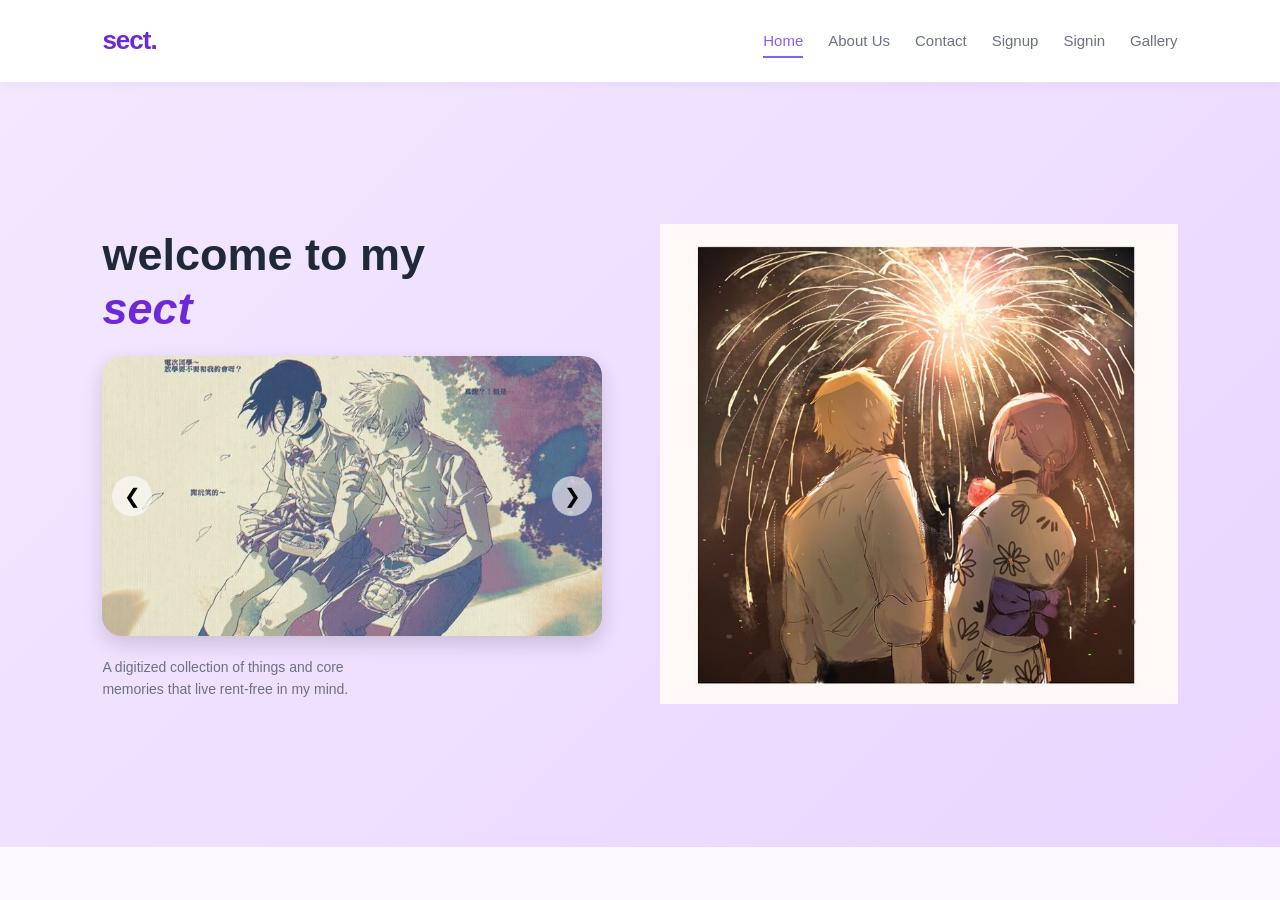
<file: index.html>
<!DOCTYPE html>
<html lang="id">
<head>
    <meta charset="UTF-8">
    <meta name="viewport" content="width=device-width, initial-scale=1.0">
    <title>Welcome to My Sect - Home</title>
    <link rel="stylesheet" href="style.css">
    <style>
        .hero-section {
            display: flex;
            align-items: center;
            justify-content: space-between;
            background: linear-gradient(135deg, #f3e8ff 0%, #e9d5ff 100%);
            min-height: 85vh;
            padding: 40px 8%;
            flex-wrap: wrap;
        }
        .hero-left { flex: 1; min-width: 300px; }
        .hero-left h1 { font-size: 45px; line-height: 1.2; margin-bottom: 20px; }
        .hero-left span { font-style: italic; font-weight: 800; }
        
        /* SLIDER CSS */
        .slider-container {
            width: 100%;
            max-width: 500px;
            height: 280px;
            position: relative;
            overflow: hidden;
            border-radius: 20px;
            margin-bottom: 20px;
            box-shadow: 0 8px 20px rgba(0,0,0,0.15);
        }
        .slides { display: flex; width: 300%; height: 100%; transition: 0.5s; }
        .slides img { width: 100%; height: 100%; object-fit: cover; }
        .slide-btn {
            position: absolute; top: 50%; transform: translateY(-50%);
            background: rgba(255,255,255,0.6); border: none; font-size: 20px;
            padding: 10px; cursor: pointer; border-radius: 50%; z-index: 10;
        }
        .btn-prev { left: 10px; } .btn-next { right: 10px; }

        .hero-right { flex: 1; min-width: 300px; text-align: center; }
        .hero-right img { max-width: 100%; height: auto; max-height: 500px; }
    </style>
</head>
<body>

    <header>
        <div class="logo">sect.</div>
        <nav>
            <a href="index.html" class="active">Home</a>
            <a href="about.html">About Us</a>
            <a href="contact.html">Contact</a>
            <a href="signup.html">Signup</a>
            <a href="signin.html">Signin</a>
            <a href="gallery.html">Gallery</a>
        </nav>
    </header>

    <section class="hero-section">
        <div class="hero-left">
            <h1>welcome to my <br><span>sect</span></h1>
            
            <div class="slider-container">
                <button class="slide-btn btn-prev" onclick="moveSlide(-1)">❮</button>
                <button class="slide-btn btn-next" onclick="moveSlide(1)">❯</button>
                <div class="slides" id="slider">
                    <img src="asset/rezden(1).jpg" alt="Slide 1">
                    <img src="asset/rezden(2).jpg" alt="Slide 2">
                    <img src="asset/rezden(3).jpg" alt="Slide 3">
                </div>
            </div>
            <p style="color: #6b7280; font-size: 14px;">A digitized collection of things and core<br>memories that live rent-free in my mind.</p>
        </div>
        <div class="hero-right">
            <img src="asset/rezdenhanabi.jpg" alt="Reze Character">
        </div>
    </section>

    <script>
        let currentIndex = 0;
        function moveSlide(direction) {
            const slider = document.getElementById('slider');
            currentIndex = (currentIndex + direction + 3) % 3;
            slider.style.transform = `translateX(-${currentIndex * 33.33}%)`;
        }
    </script>
</body>
</html>
</file>
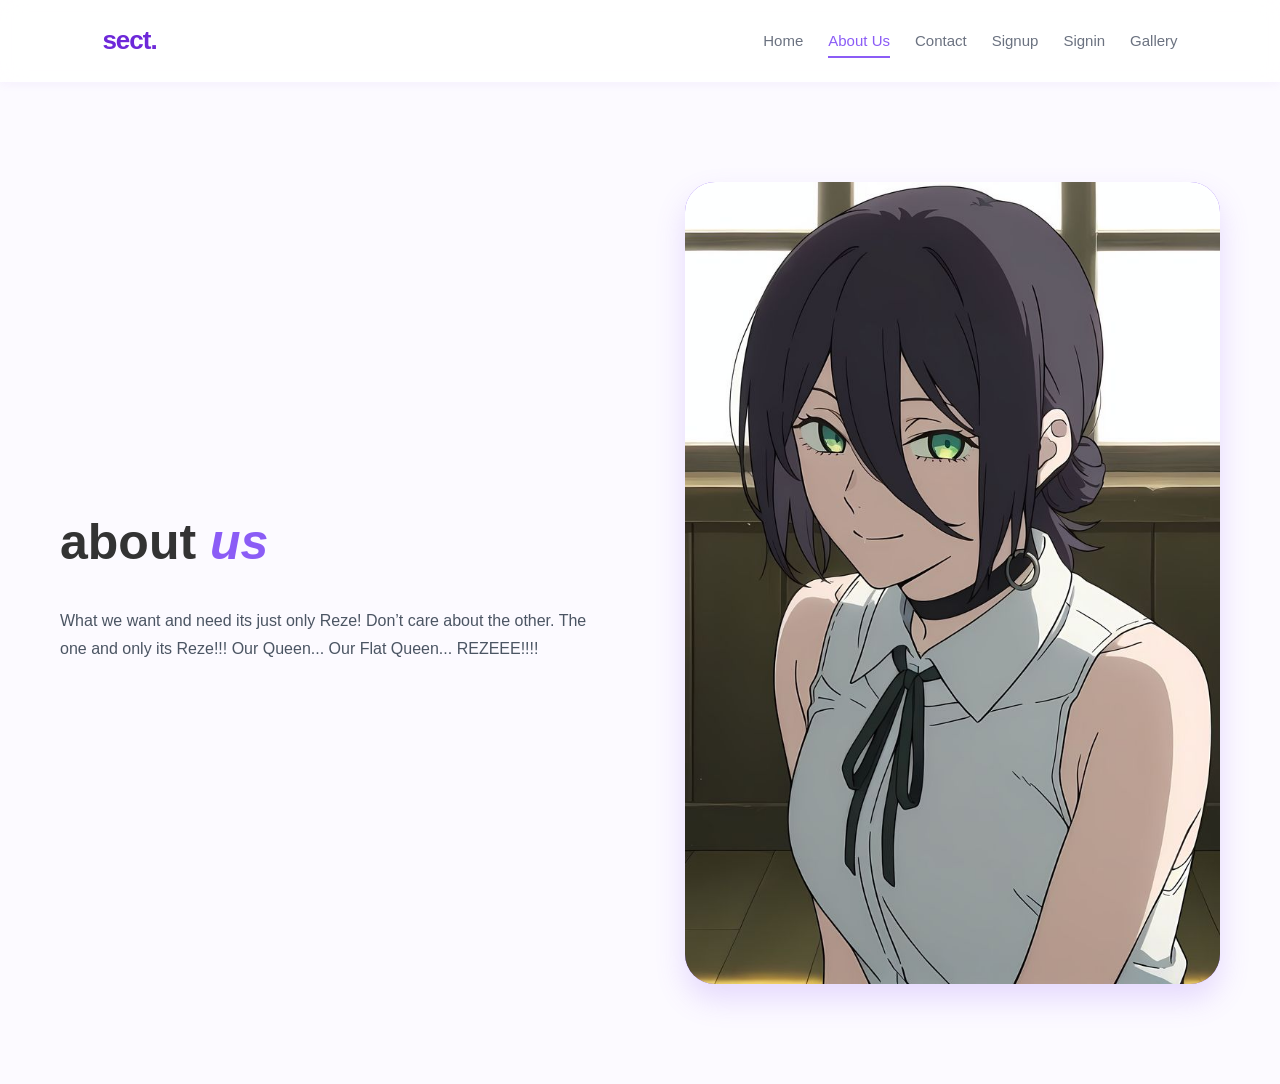
<file: about.html>
<!DOCTYPE html>
<html lang="id">
<head>
    <meta charset="UTF-8">
    <meta name="viewport" content="width=device-width, initial-scale=1.0">
    <title>About Us</title>
    <link rel="stylesheet" href="style.css">
    <style>
        .about-wrapper {
            display: flex;
            align-items: center;
            justify-content: space-between;
            flex-wrap: wrap-reverse;
            padding: 60px 0;
        }
        .about-text { flex: 1; min-width: 300px; padding-right: 40px; }
        .about-text h2 { font-size: 50px; color: #333; margin-bottom: 25px; }
        .about-text h2 span { font-style: italic; font-weight: 800; }
        .about-img {
            flex: 1; min-width: 300px;
            background: #8B5CF6;
            border-radius: 30px;
            overflow: hidden;
            display: flex; justify-content: center; align-items: flex-end;
        }
        .about-img img { width: 100%; height: auto; display: block; }
    </style>
</head>
<body>
    <header>
        <div class="logo">sect.</div>
        <nav>
            <a href="index.html">Home</a>
            <a href="about.html" class="active">About Us</a>
            <a href="contact.html">Contact</a>
            <a href="signup.html">Signup</a>
            <a href="signin.html">Signin</a>
            <a href="gallery.html">Gallery</a>
        </nav>
    </header>

    <div class="container">
        <div class="about-wrapper">
            <div class="about-text">
                <h2>about <span>us</span></h2>
                <p style="line-height: 1.8; color: #4b5563;">What we want and need its just only Reze! Don’t care about the other. The one and only its Reze!!! Our Queen... Our Flat Queen... REZEEE!!!!</p>
            </div>
            <div class="about-img">
                <img src="asset/reze(1).jpg" alt="About Reze">
            </div>
        </div>
    </div>
</body>
</html>
</file>
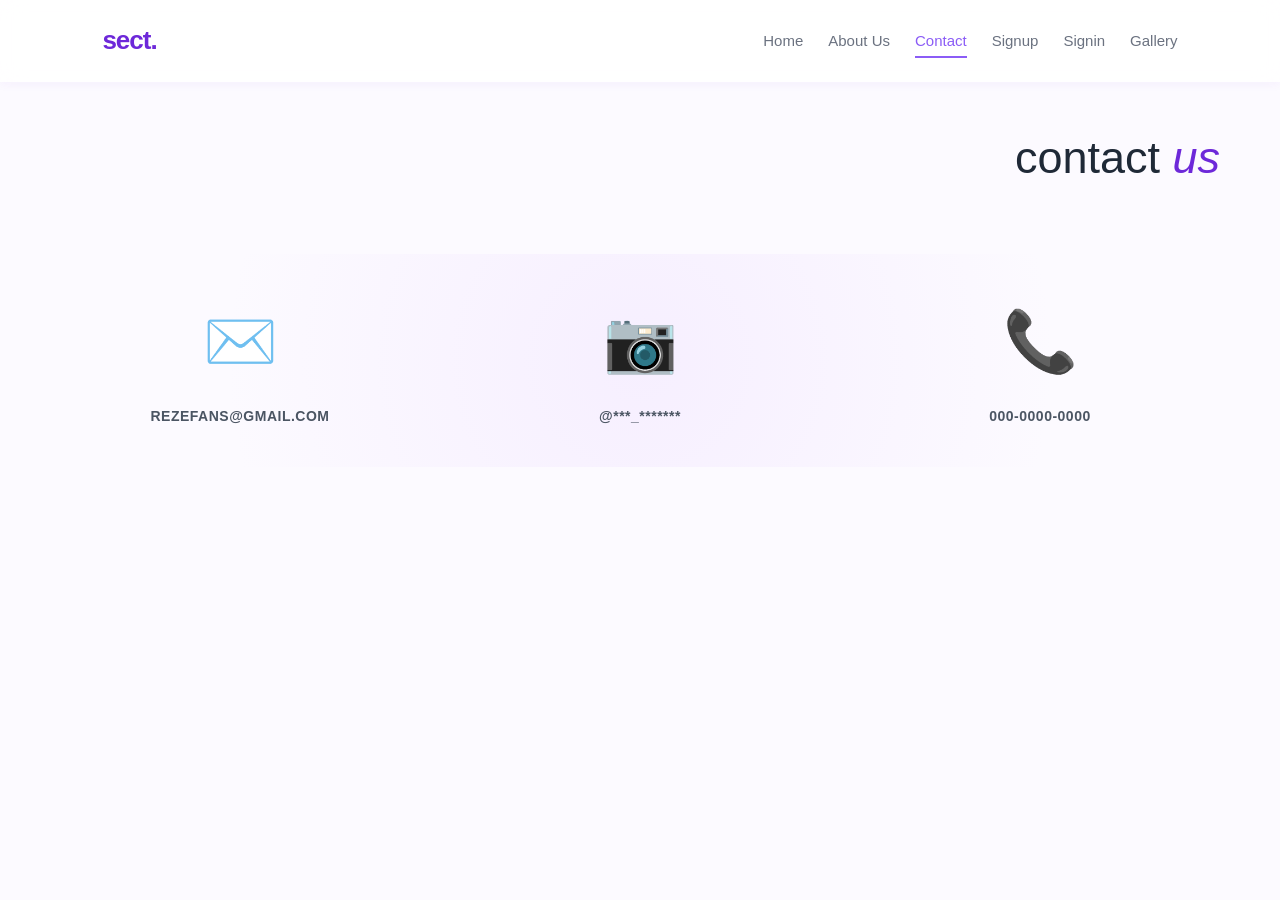
<file: contact.html>
<!DOCTYPE html>
<html lang="id">
<head>
    <meta charset="UTF-8">
    <meta name="viewport" content="width=device-width, initial-scale=1.0">
    <title>Contact Us</title>
    <link rel="stylesheet" href="style.css">
    <style>
        .contact-header { text-align: right; font-size: 45px; margin-bottom: 60px; }
        .contact-header span { font-style: italic; }
        .contact-grid {
            display: flex;
            justify-content: space-around;
            align-items: center;
            flex-wrap: wrap;
            gap: 40px;
            background: radial-gradient(circle, rgba(233,213,255,0.3) 0%, rgba(255,255,255,0) 70%);
            padding: 40px 0;
        }
        .contact-item { text-align: center; width: 250px; }
        .contact-item .icon { font-size: 60px; margin-bottom: 15px; }
        .contact-item p { font-size: 14px; font-weight: bold; color: #4b5563; }
    </style>
</head>
<body>
    <header>
        <div class="logo">sect.</div>
        <nav>
            <a href="index.html">Home</a>
            <a href="about.html">About Us</a>
            <a href="contact.html" class="active">Contact</a>
            <a href="signup.html">Signup</a>
            <a href="signin.html">Signin</a>
            <a href="gallery.html">Gallery</a>
        </nav>
    </header>

    <div class="container">
        <div class="contact-header">contact <span>us</span></div>
        <div class="contact-grid">
            <div class="contact-item">
                <div class="icon">✉️</div>
                <p>REZEFANS@GMAIL.COM</p>
            </div>
            <div class="contact-item">
                <div class="icon">📷</div>
                <p>@***_*******</p>
            </div>
            <div class="contact-item">
                <div class="icon">📞</div>
                <p>000-0000-0000</p>
            </div>
        </div>
    </div>
</body>
</html>
</file>
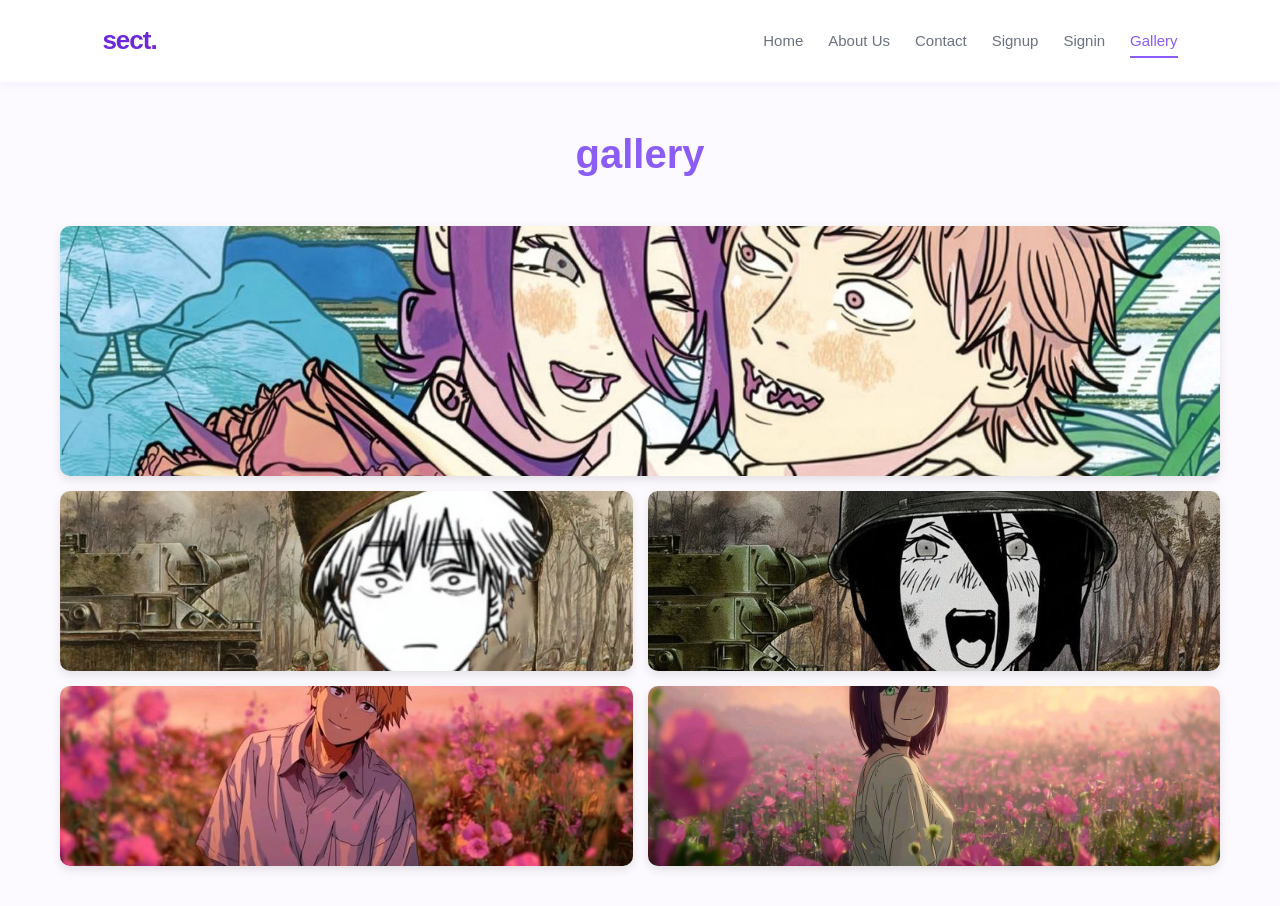
<file: gallery.html>
<!DOCTYPE html>
<html lang="id">
<head>
    <meta charset="UTF-8">
    <meta name="viewport" content="width=device-width, initial-scale=1.0">
    <title>Gallery</title>
    <link rel="stylesheet" href="style.css">
    <style>
        .gallery-title { text-align: center; font-size: 40px; color: #8B5CF6; margin-bottom: 40px; }
        
        /* GRID LAYOUT RESPONSIVE */
        .gallery-grid {
            display: grid;
            grid-template-columns: repeat(2, 1fr);
            gap: 15px;
        }
        .gallery-item { width: 100%; border-radius: 10px; overflow: hidden; box-shadow: 0 4px 10px rgba(0,0,0,0.1); }
        .gallery-item img { width: 100%; height: 100%; object-fit: cover; display: block; }
        
        /* Membuat item pertama memanjang penuh ke samping seperti di mockup */
        .item-large { grid-column: span 2; height: 250px; }
        .item-sub { height: 180px; }

        @media (max-width: 600px) {
            .gallery-grid { grid-template-columns: 1fr; }
            .item-large { grid-column: span 1; height: 180px; }
        }
    </style>
</head>
<body>
    <header>
        <div class="logo">sect.</div>
        <nav>
            <a href="index.html">Home</a>
            <a href="about.html">About Us</a>
            <a href="contact.html">Contact</a>
            <a href="signup.html">Signup</a>
            <a href="signin.html">Signin</a>
            <a href="gallery.html" class="active">Gallery</a>
        </nav>
    </header>

    <div class="container">
        <div class="gallery-title">gallery</div>
        <div class="gallery-grid">
            <div class="gallery-item item-large">
                <img src="asset/rezdenalt.jpg" alt="Gallery 1" style="object-position: center 29%;">
            </div>
            <div class="gallery-item item-sub">
                <img src="asset/denjiwar.jpg" alt="Gallery 2" style="object-position: center 69%;">
            </div>
            <div class="gallery-item item-sub">
                <img src="asset/rezewar.jpg" alt="Gallery 3" style="object-position: center 69%;">
            </div>
            <div class="gallery-item item-sub">
                <img src="asset/download (70).jpg" alt="Gallery 4">
            </div>
            <div class="gallery-item item-sub">
                <img src="asset/download (69).jpg" alt="Gallery 5">
            </div>
        </div>
    </div>
</body>
</html>
</file>
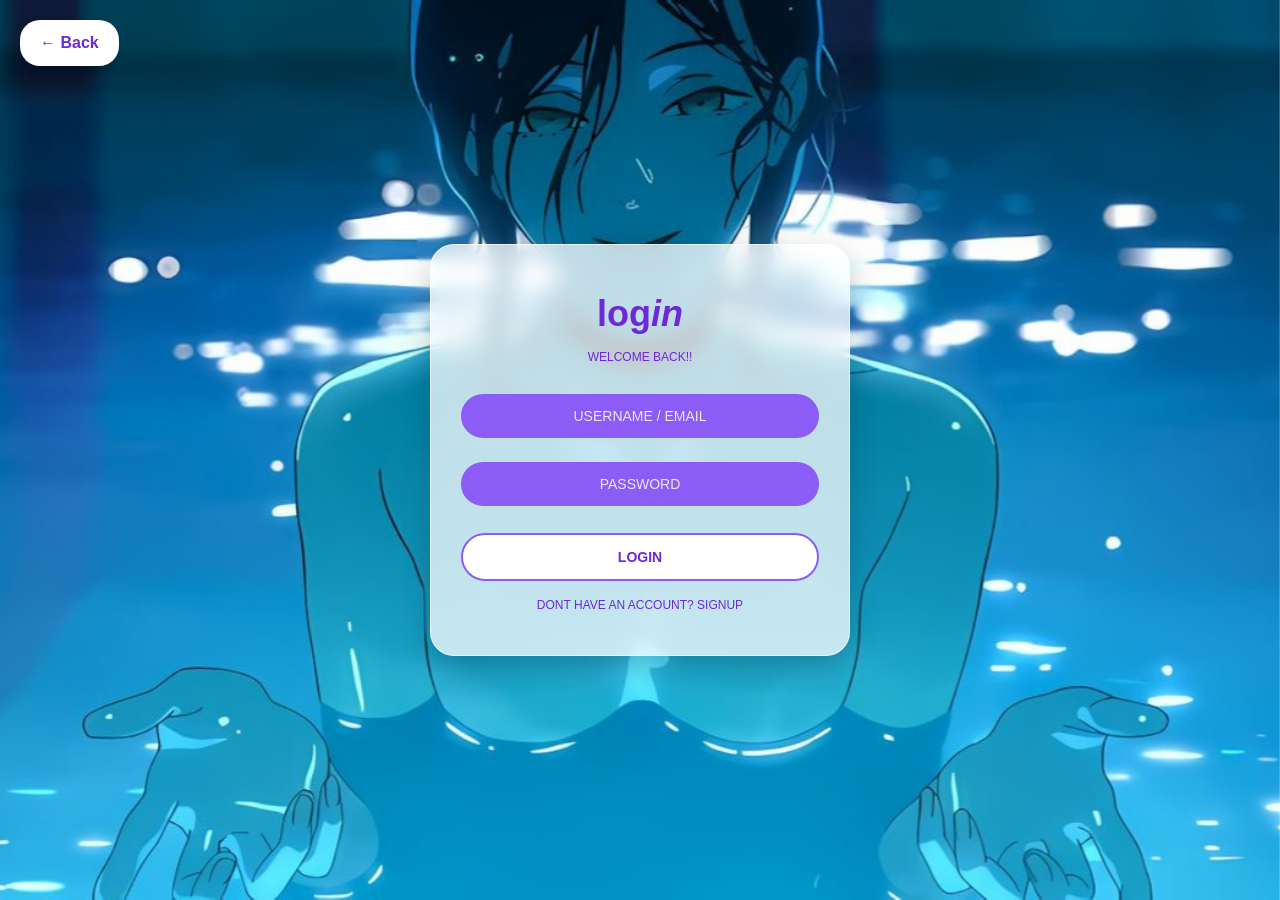
<file: signin.html>
<!DOCTYPE html>
<html lang="id">
<head>
    <meta charset="UTF-8">
    <meta name="viewport" content="width=device-width, initial-scale=1.0">
    <title>Log In</title>
    <link rel="stylesheet" href="style.css">
</head>
<body class="auth-page">
    <img src="asset/rezepool.jpg" style="position: fixed; top: 0; left: 0; width: 100%; height: 100%; object-fit: cover; z-index: -1;" alt="Background Image">
    
    <div class="auth-card" style="box-shadow: 0 10px 30px rgba(0,0,0,0.2);">
        <h2>log<span>in</span></h2>
        <p style="font-size: 12px; color: #6D28D9; margin-bottom: 15px;">WELCOME BACK!!</p>
        <form>
            <input type="text" placeholder="USERNAME / EMAIL" required>
            <input type="password" placeholder="PASSWORD" required>
            <button type="submit">LOGIN</button>
        </form>
        <a href="signup.html" style="display:block; margin-top:15px; font-size:12px; color:#6D28D9; text-decoration:none;">DONT HAVE AN ACCOUNT? SIGNUP</a>
    </div>

    <a href="index.html" style="position: fixed; top: 20px; left: 20px; background: white; padding: 10px 20px; border-radius: 20px; text-decoration: none; color: #6D28D9; font-weight: bold; box-shadow: 0 4px 10px rgba(0,0,0,0.1);">← Back</a>
</body>
</html>
</file>
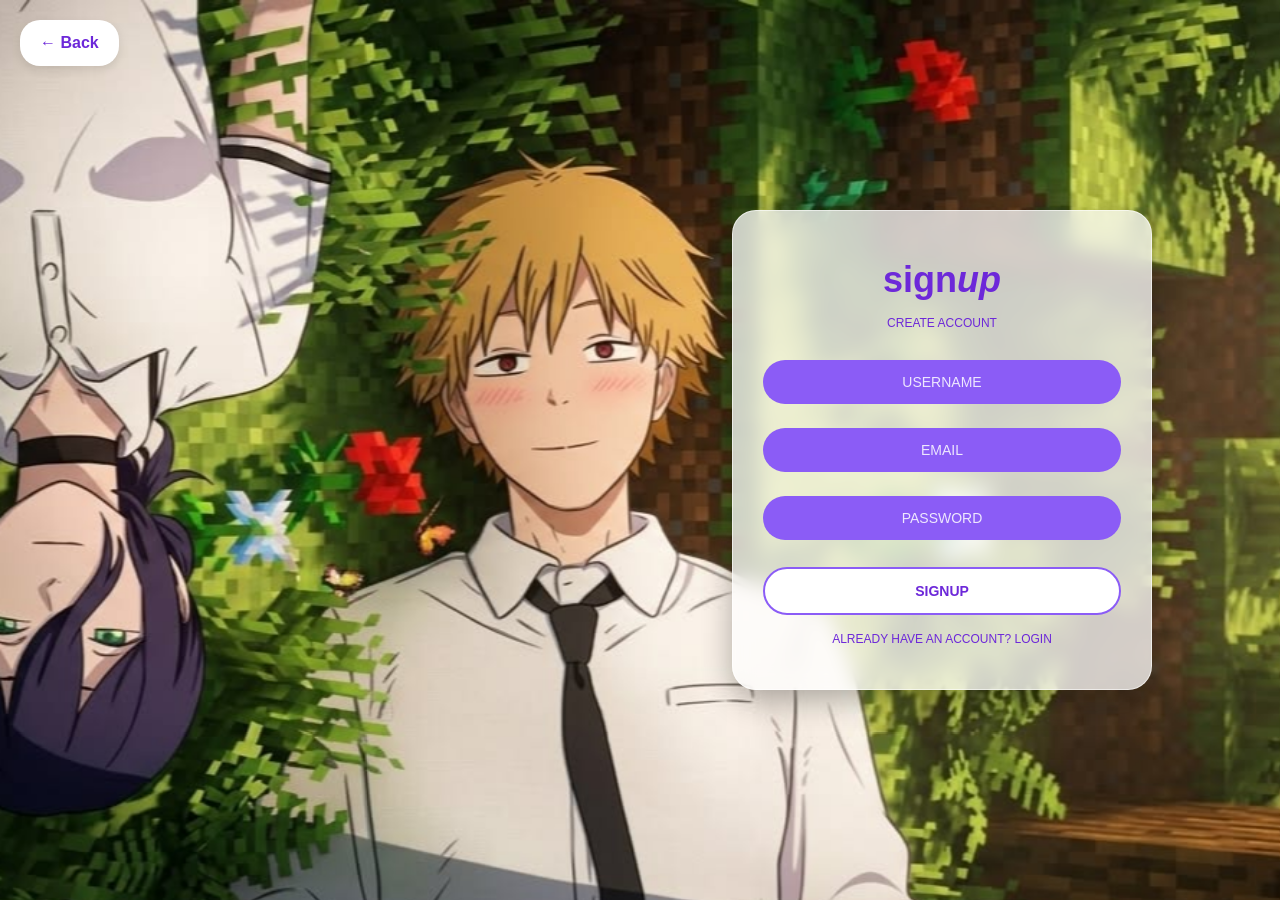
<file: signup.html>
<!DOCTYPE html>
<html lang="id">
<head>
    <meta charset="UTF-8">
    <meta name="viewport" content="width=device-width, initial-scale=1.0">
    <title>Sign Up</title>
    <link rel="stylesheet" href="style.css">
</head>
<body class="auth-page" style="background-image: linear-gradient(rgba(0,0,0,0.2), rgba(0,0,0,0.2));">
    <img src="asset/denrezmc.jpg" style="position: fixed; top: 0; left: 0; width: 110%; height: 110%; object-fit: cover; z-index: -1;" alt="Background Image">
    
    <div class="auth-card" style="position: absolute; right: 10%; box-shadow: 0 10px 30px rgba(0,0,0,0.3);">
        <h2>sign<span>up</span></h2>
        <p style="font-size: 12px; color: #6D28D9; margin-bottom: 15px;">CREATE ACCOUNT</p>
        <form>
            <input type="text" placeholder="USERNAME" required>
            <input type="email" placeholder="EMAIL" required>
            <input type="password" placeholder="PASSWORD" required>
            <button type="submit">SIGNUP</button>
        </form>
        <a href="signin.html" style="display:block; margin-top:15px; font-size:12px; color:#6D28D9; text-decoration:none;">ALREADY HAVE AN ACCOUNT? LOGIN</a>
    </div>

    <a href="index.html" style="position: fixed; top: 20px; left: 20px; background: white; padding: 10px 20px; border-radius: 20px; text-decoration: none; color: #6D28D9; font-weight: bold; box-shadow: 0 4px 10px rgba(0,0,0,0.1);">← Back</a>
</body>
</html>
</file>
<file: style.css>
/* ==========================================================================
   1. GLOBAL STYLES & VARIABLES (Tema Purple Sect)
   ========================================================================== */
:root {
    --primary-color: #6D28D9;   /* Ungu Tua */
    --accent-color: #8B5CF6;    /* Ungu Lavender */
    --light-bg: #F5F3FF;        /* Background Ungu Muda/Pastel */
    --white-trans: rgba(255, 255, 255, 0.75);
    --text-dark: #1F2937;
    --text-muted: #6B7280;
}

* {
    margin: 0;
    padding: 0;
    box-sizing: border-box;
    font-family: 'Poppins', sans-serif;
}

body {
    background-color: #FCFAFF;
    color: var(--text-dark);
    overflow-x: hidden;
    line-height: 1.6;
}

/* Container utama pembatas lebar konten */
.container {
    width: 100%;
    max-width: 1200px;
    margin: 0 auto;
    padding: 40px 20px;
}

/* ==========================================================================
   2. HEADER & NAVBAR (Sticky & Responsif)
   ========================================================================== */
header {
    display: flex;
    justify-content: space-between;
    align-items: center;
    padding: 20px 8%;
    background: rgba(255, 255, 255, 0.85);
    backdrop-filter: blur(12px);
    -webkit-backdrop-filter: blur(12px);
    position: sticky;
    top: 0;
    z-index: 1000;
    box-shadow: 0 2px 10px rgba(109, 40, 217, 0.05);
}

.logo {
    font-weight: 800;
    font-size: 26px;
    color: var(--primary-color);
    letter-spacing: -1px;
}

nav {
    display: flex;
    gap: 25px;
}

nav a {
    text-decoration: none;
    color: var(--text-muted);
    font-weight: 500;
    font-size: 15px;
    transition: all 0.3s ease;
    padding: 5px 0;
    position: relative;
}

nav a:hover, nav a.active {
    color: var(--accent-color);
}

/* Efek garis bawah aktif */
nav a::after {
    content: '';
    position: absolute;
    width: 0;
    height: 2px;
    bottom: 0;
    left: 0;
    background-color: var(--accent-color);
    transition: width 0.3s ease;
}

nav a:hover::after, nav a.active::after {
    width: 100%;
}

/* ==========================================================================
   3. LAYOUT HALAMAN HOME (Hero Section dengan Slider)
   ========================================================================== */
.hero-section {
    display: flex;
    align-items: center;
    justify-content: space-between;
    background: linear-gradient(135deg, #F3E8FF 0%, #E9D5FF 100%);
    min-height: 85vh;
    padding: 60px 8%;
    gap: 40px;
}

.hero-left {
    flex: 1;
    min-width: 320px;
}

.hero-left h1 {
    font-size: clamp(32px, 5vw, 52px); /* Responsif ukuran font otomatis */
    line-height: 1.1;
    margin-bottom: 25px;
    color: var(--text-dark);
}

.hero-left h1 span {
    font-style: italic;
    font-weight: 900;
    color: var(--primary-color);
}

.hero-subtext {
    color: var(--text-muted);
    font-size: 13px;
    letter-spacing: 0.5px;
    font-weight: 600;
    margin-top: 20px;
}

.hero-right {
    flex: 1;
    min-width: 320px;
    display: flex;
    justify-content: center;
    align-items: center;
}

.hero-right img {
    max-width: 100%;
    height: auto;
    max-height: 520px;
    object-fit: contain;
}

/* KONTROL SLIDER RESPONSIF */
.slider-container {
    width: 100%;
    max-width: 500px;
    aspect-ratio: 16 / 9; /* Menjaga proporsi kotak slider di segala layar */
    position: relative;
    overflow: hidden;
    border-radius: 20px;
    box-shadow: 0 10px 25px rgba(109, 40, 217, 0.15);
}

.slides {
    display: flex;
    width: 300%;
    height: 100%;
    transition: transform 0.5s cubic-bezier(0.4, 0, 0.2, 1);
}

.slides img {
    width: 33.333%;
    height: 100%;
    object-fit: cover;
}

.slide-btn {
    position: absolute;
    top: 50%;
    transform: translateY(-50%);
    background: rgba(255, 255, 255, 0.7);
    border: none;
    font-size: 18px;
    width: 40px;
    height: 40px;
    cursor: pointer;
    border-radius: 50%;
    z-index: 10;
    display: flex;
    align-items: center;
    justify-content: center;
    transition: background 0.3s;
}

.slide-btn:hover { background: rgba(255, 255, 255, 0.9); color: var(--primary-color); }
.btn-prev { left: 12px; }
.btn-next { right: 12px; }

/* ==========================================================================
   4. LAYOUT HALAMAN ABOUT US
   ========================================================================== */
.about-wrapper {
    display: flex;
    align-items: center;
    justify-content: space-between;
    gap: 50px;
    padding: 40px 0;
}

.about-text {
    flex: 1;
    min-width: 300px;
}

.about-text h2 {
    font-size: clamp(35px, 6vw, 55px);
    margin-bottom: 20px;
}

.about-text h2 span {
    font-style: italic;
    font-weight: 800;
    color: var(--accent-color);
}

.about-img {
    flex: 1;
    min-width: 300px;
    background: var(--accent-color);
    border-radius: 30px;
    overflow: hidden;
    box-shadow: 0 15px 30px rgba(139, 92, 246, 0.2);
}

.about-img img {
    width: 100%;
    height: auto;
    display: block;
}

/* ==========================================================================
   5. LAYOUT HALAMAN CONTACT US
   ========================================================================== */
.contact-header {
    text-align: right;
    font-size: clamp(32px, 5vw, 48px);
    margin-bottom: 50px;
}
.contact-header span { font-style: italic; color: var(--primary-color); }

.contact-grid {
    display: flex;
    justify-content: space-around;
    align-items: center;
    flex-wrap: wrap;
    gap: 40px;
    padding: 60px 20px;
    background: radial-gradient(circle, rgba(233,213,255,0.4) 0%, rgba(255,255,255,0) 75%);
}

.contact-item {
    text-align: center;
    flex: 1;
    min-width: 220px;
    max-width: 300px;
    transition: transform 0.3s;
}

.contact-item:hover { transform: translateY(-5px); }
.contact-item .icon { font-size: 65px; margin-bottom: 15px; }
.contact-item p { font-size: 14px; font-weight: 700; color: #4B5563; letter-spacing: 0.5px; }

/* ==========================================================================
   6. LAYOUT HALAMAN AUTHENTICATION (Sign In & Sign Up)
   ========================================================================== */
.auth-page {
    min-height: 100vh;
    display: flex;
    justify-content: center;
    align-items: center;
    background-size: cover;
    background-position: center;
    padding: 20px;
}

.auth-card {
    background: var(--white-trans);
    backdrop-filter: blur(10px);
    -webkit-backdrop-filter: blur(10px);
    padding: 40px 30px;
    border-radius: 24px;
    width: 100%;
    max-width: 420px;
    text-align: center;
    border: 1px solid rgba(255, 255, 255, 0.6);
}

.auth-card h2 {
    font-size: 36px;
    color: var(--primary-color);
    margin-bottom: 5px;
}

.auth-card h2 span { font-style: italic; font-weight: 900; }

.auth-card input {
    width: 100%;
    padding: 14px 20px;
    margin: 12px 0;
    border: none;
    background: var(--accent-color);
    border-radius: 30px;
    color: white;
    text-align: center;
    font-size: 14px;
    font-weight: 500;
    outline: none;
    transition: opacity 0.3s;
}

.auth-card input::placeholder { color: rgba(255, 255, 255, 0.85); font-weight: 400; }
.auth-card input:focus { opacity: 0.95; box-shadow: 0 0 0 3px rgba(139, 92, 246, 0.3); }

.auth-card button {
    width: 100%;
    padding: 14px;
    background: white;
    color: var(--primary-color);
    border: 2px solid var(--accent-color);
    border-radius: 30px;
    font-weight: 700;
    cursor: pointer;
    margin-top: 15px;
    font-size: 14px;
    transition: transform 0.2s, background 0.3s, color 0.3s;
}

.auth-card button:hover { background: var(--primary-color); color: white; border-color: var(--primary-color); }
.auth-card button:active { transform: scale(0.98); }

/* Back Button di Auth Page */
.back-btn {
    position: fixed; top: 20px; left: 20px; 
    background: white; padding: 10px 22px; 
    border-radius: 25px; text-decoration: none; 
    color: var(--primary-color); font-weight: 700; 
    font-size: 14px; box-shadow: 0 4px 15px rgba(0,0,0,0.1);
    z-index: 100; transition: background 0.3s;
}
.back-btn:hover { background: var(--light-bg); }

/* ==========================================================================
   7. LAYOUT HALAMAN GALLERY (CSS Grid)
   ========================================================================== */
.gallery-title {
    text-align: center;
    font-size: 42px;
    color: var(--primary-color);
    margin-bottom: 40px;
    font-weight: 700;
}

.gallery-grid {
    display: grid;
    grid-template-columns: repeat(2, 1fr); /* Default 2 Kolom */
    gap: 20px;
}

.gallery-item {
    width: 100%;
    border-radius: 16px;
    overflow: hidden;
    box-shadow: 0 6px 15px rgba(0,0,0,0.08);
    transition: transform 0.3s ease;
}

.gallery-item:hover { transform: scale(1.015); }
.gallery-item img { width: 100%; height: 100%; object-fit: cover; display: block; }

.item-large { grid-column: span 2; height: 320px; } /* Lebar penuh di atas */
.item-sub { height: 220px; }

/* ==========================================================================
   8. MEDIA QUERIES (Kunci Utama Responsivitas Gadget/HP)
   ========================================================================== */

/* --- TABLET LAYOUT (Lebar layar di bawah 992px) --- */
@media (max-width: 992px) {
    header { padding: 20px 5%; }
    .hero-section { padding: 40px 5%; gap: 30px; }
}

/* --- MOBILE LAYOUT (Lebar layar di bawah 768px) --- */
@media (max-width: 768px) {
    /* Navbar berubah menjadi tumpuk tengah agar pas di layar kecil */
    header {
        flex-direction: column;
        gap: 15px;
        padding: 15px 20px;
    }
    
    nav {
        gap: 15px;
        flex-wrap: wrap;
        justify-content: center;
    }
    
    nav a { font-size: 14px; }

    /* Hero section menyusun ke bawah (Vertikal) */
    .hero-section {
        flex-direction: column;
        text-align: center;
        padding: 50px 20px;
    }
    
    .hero-left, .hero-right {
        width: 100%;
        min-width: 100%;
    }
    
    .slider-container {
        margin: 0 auto; /* Menengahkan slider */
    }

    /* About Us menyusun ke bawah */
    .about-wrapper {
        flex-direction: column;
        text-align: center;
        gap: 35px;
    }
    
    .about-text { padding-right: 0; }
    
    /* Contact text pindah ke tengah */
    .contact-header { text-align: center; margin-bottom: 30px; }

    /* Sign Up Form ditarik ke tengah layar pada hp */
    .auth-card {
        position: static !important; 
        margin: 0 auto;
    }
}

/* --- SMARTPHONE KECIL LAYOUT (Lebar layar di bawah 576px) --- */
@media (max-width: 576px) {
    nav { gap: 10px 15px; } /* Jarak menu lebih rapat */
    
    /* Grid Gallery berubah total menjadi 1 kolom memanjang ke bawah */
    .gallery-grid {
        grid-template-columns: 1fr;
    }
    .item-large, .item-sub {
        grid-column: span 1;
        height: 200px;
    }
    
    .auth-card { padding: 30px 20px; }
    .auth-card h2 { font-size: 30px; }
}
</file>
